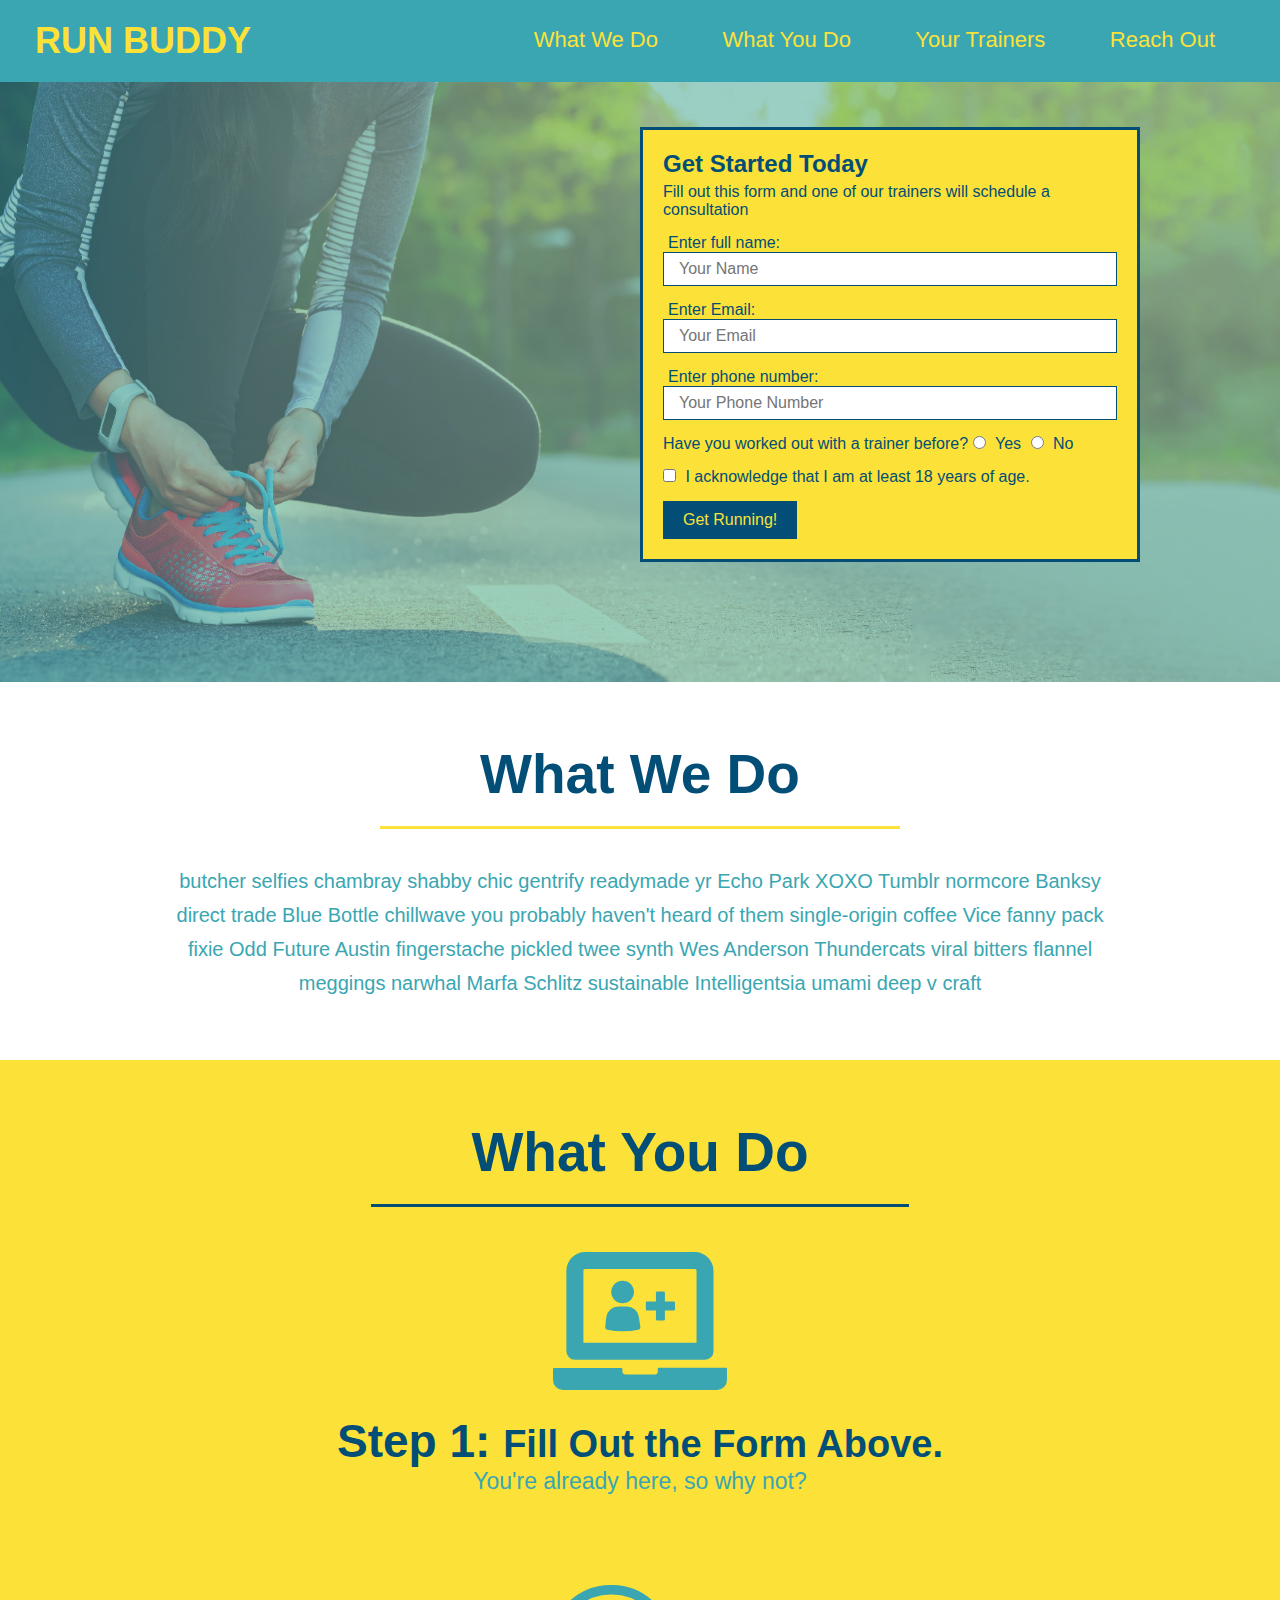
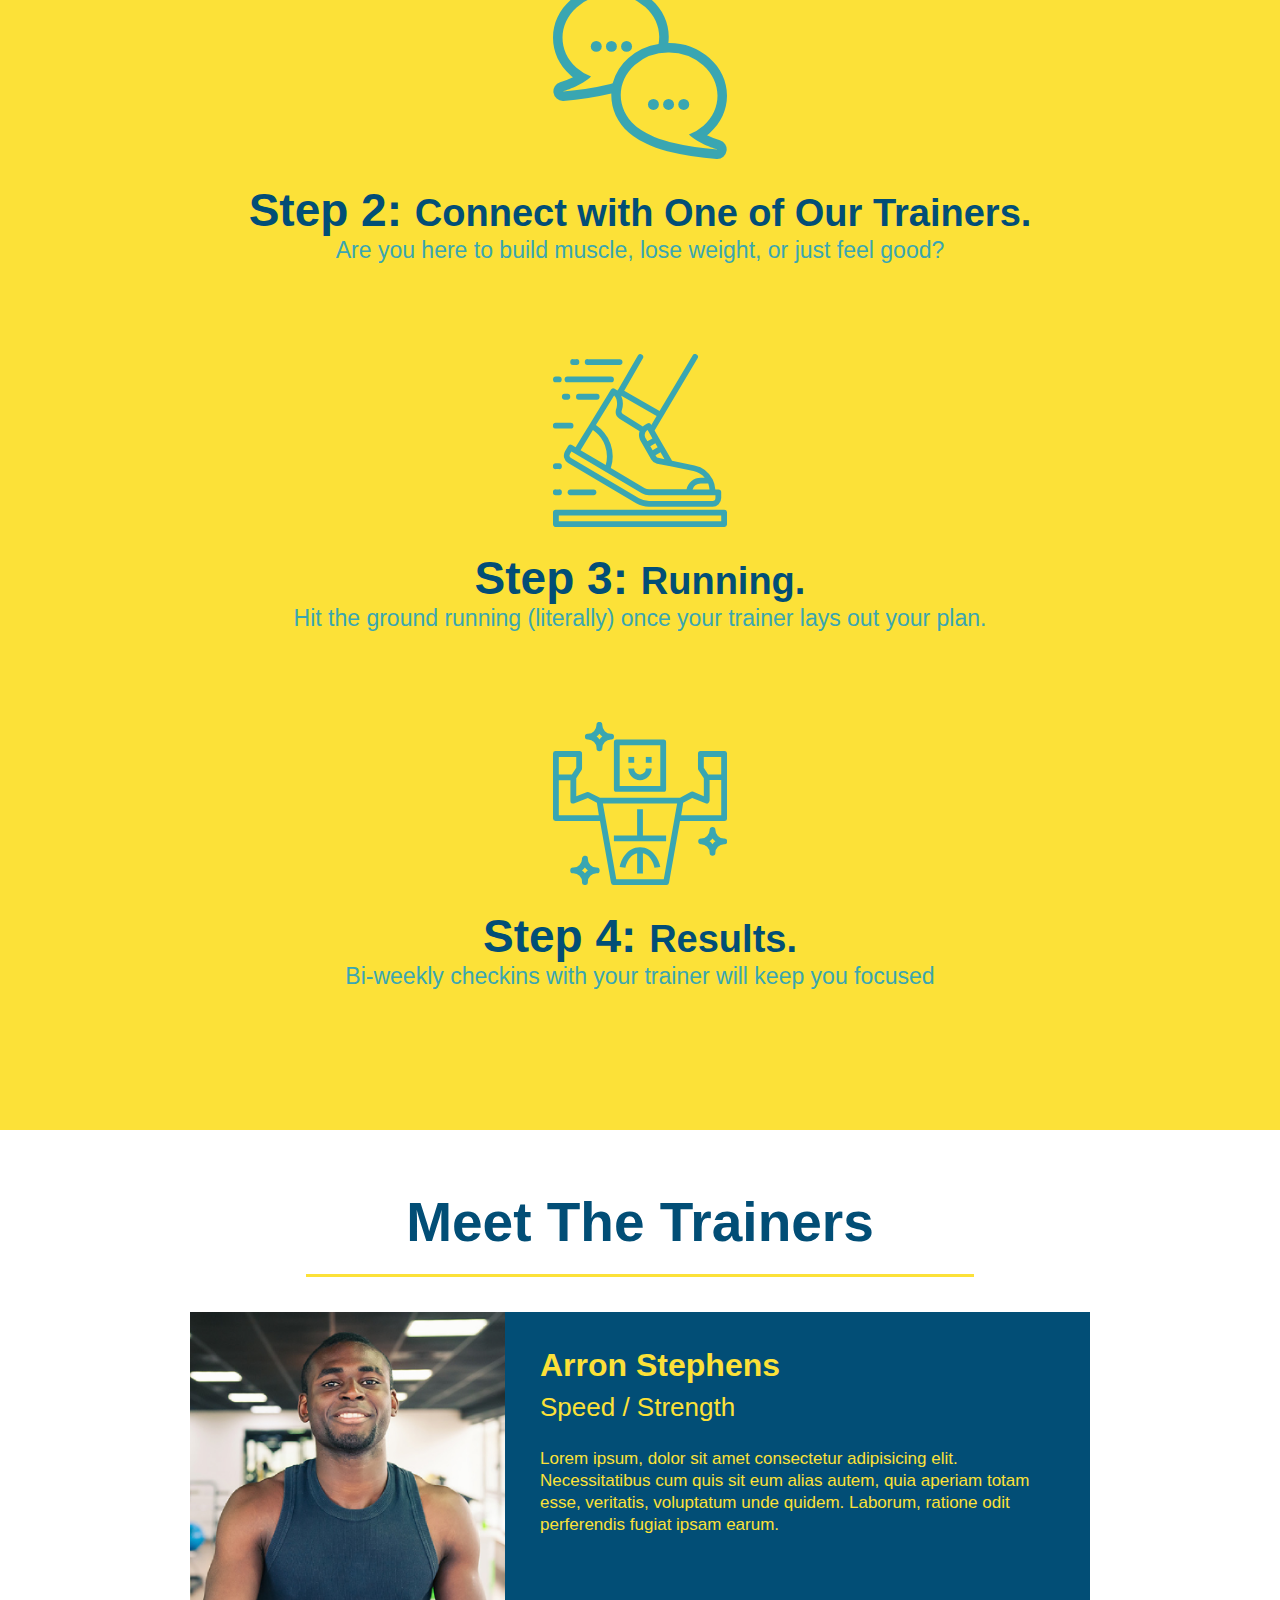
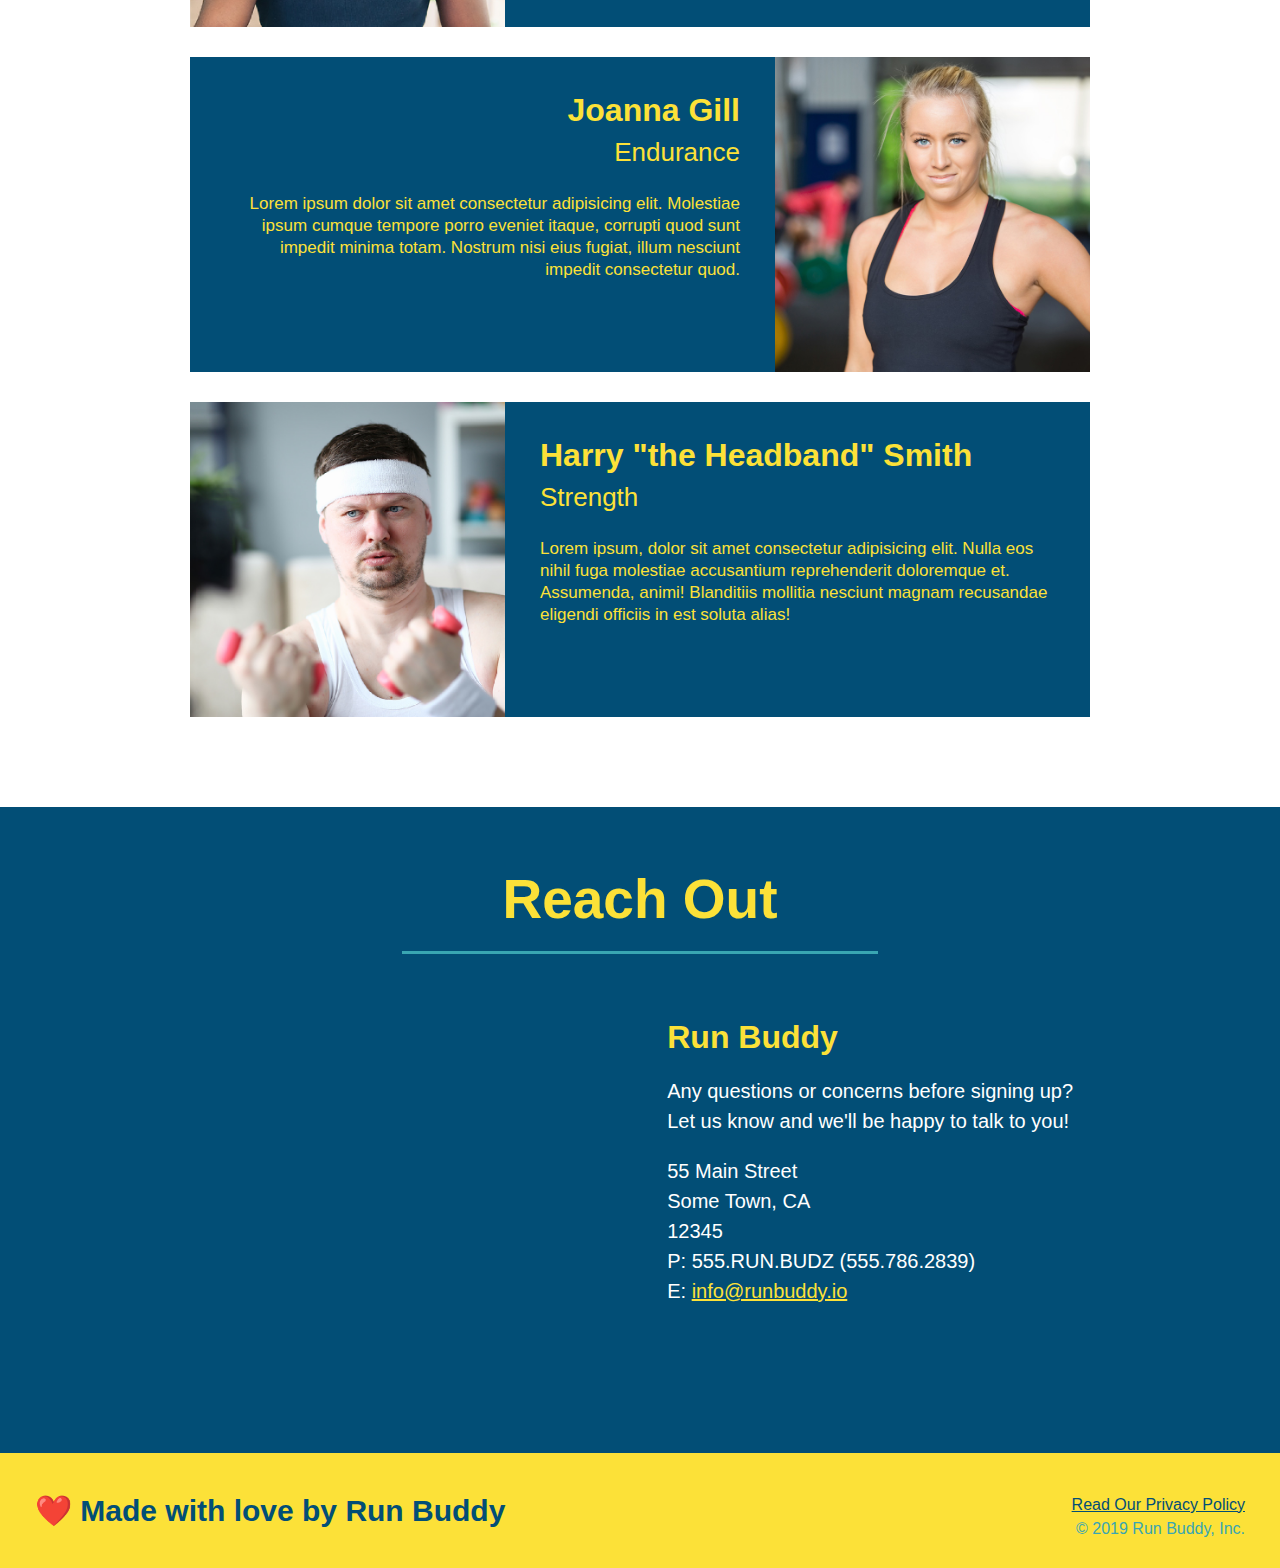
<file: index.html>
<!DOCTYPE html>
<html lang="en">
    <head>
        <meta charset="UTF-8" />
        <title>Run Buddy</title>
        <link rel="stylesheet" href="./assets/css/style.css" />
    </head>

       <!-- navigation menu-->
    <body>
       <header>
           <h1>
             <a href="/"> RUN BUDDY</a>
           </h1>
           <nav>
               <ul>
                   <li>
                       <a href="#what-we-do">What We Do</a>
                   </li>
                   <li>
                       <a href="#what-you-do">What You Do</a>
                   </li>
                   <li>
                       <a href="#your-trainers">Your Trainers</a>
                   </li>
                   <li>
                       <a href="#reach-out">Reach Out</a>
                   </li>
                </ul>
            </nav>
       </header>

       <!--Hero Section-->

       <section class="hero">
           <div class="hero-form">
               <h3>Get Started Today</h3>
               <p>Fill out this form and one of our trainers will schedule a consultation</p>
           <!-- Add form element-->
           <form>
               <label for="name">Enter full name:</label>
               <input class="form-input" type="text" placeholder="Your Name" name="name" id="name" />
               <label for="email">Enter Email:</label>
               <input class="form-input" type="email" placeholder="Your Email" name="email" id="email" />
               <label for="phone">Enter phone number:</label>
               <input class="form-input" type="tel" placeholder="Your Phone Number" name="phone" id="phone" />
               <p>
                   Have you worked out with a trainer before?
                   <input type="radio" name="trainer-confirm" id="trainer-yes" />
                   <label for="trainer-yes">Yes</label>
                   <input type="radio" name="trainer-confirm" id="trainer-no" />
                   <label for="trainer-no">No</label>
               </p>
               <p>
                   <input type="checkbox" name="age-confirm" id="checkbox" />
                   <label for="age-yes">I acknowledge that I am at least 18 years of age.
                   </label>
               </p>
               <button type="submit">
                   Get Running!
               </button>
           </form> 
           </div>
       </section>
       <!--End Hero-->

      
       <section id="what-we-do" class="intro">
           <h2 class="section-title primary-border">What We Do</h2>
           <p>
            butcher selfies chambray shabby chic gentrify readymade yr Echo Park XOXO Tumblr normcore Banksy direct trade Blue Bottle chillwave you probably haven't heard of them single-origin coffee Vice fanny pack fixie Odd Future Austin fingerstache pickled twee synth Wes Anderson Thundercats viral bitters flannel meggings narwhal Marfa Schlitz sustainable Intelligentsia umami deep v craft
          </p>
       </section>

       <section id="what-you-do" class="steps">
           <h2 class="section-title secondary-border">What You Do</h2>

          <div>
            <img src="./assets/images/svg images/step-1.svg" alt="" />
            <h3>Step 1: <span> Fill Out the Form Above.</span></h3>
            <p>You're already here, so why not?</p>
          </div>

          <div>
            <img src="./assets/images/svg images/step-2.svg" alt="" />
            <h3>Step 2: <span> Connect with One of Our Trainers.</span></h3>
            <p>Are you here to build muscle, lose weight, or just feel good?</p>
          </div>

          <div>
            <img src="./assets/images/svg images/step-3.svg" alt="" />
            <h3>Step 3: <span> Running.</span></h3>
            <p>Hit the ground running (literally) once your trainer lays out your plan.</p>
          </div>

          <div>
            <img src="./assets/images/svg images/step-4.svg" alt="" />
            <h3>Step 4: <span> Results.</span></h3>
            <p>Bi-weekly checkins with your trainer will keep you focused</p>
          </div>
       </section>

       <section id="your-trainers" class="trainers">
           <h2 class="section-title primary-border">
               Meet The Trainers
           </h2>
           <!-- first trainer bio-->
           <article class="trainer">
               <img src="./assets/images/01-05-trainers/trainer-1.jpg" alt="Arron Stephens in his workout clothes, ready to pump iron" />
               <div class="trainer-bio text-left">
                   <h3>Arron Stephens</h3>
                   <h4> Speed / Strength</h4>
                   <p>
                       Lorem ipsum, dolor sit amet consectetur adipisicing elit. Necessitatibus cum quis sit eum alias autem, quia aperiam totam esse, veritatis, voluptatum unde quidem. Laborum, ratione odit perferendis fugiat ipsam earum.
                   </p>
               </div>
           </article>
        
           <!-- second trainer bio-->
           <article class="trainer">
               <div class="trainer-bio text-right">
                   <h3>Joanna Gill</h3>
                   <h4>Endurance</h4>
                   <p>
                       Lorem ipsum dolor sit amet consectetur adipisicing elit. Molestiae ipsum cumque tempore porro eveniet itaque, corrupti quod sunt impedit minima totam. Nostrum nisi eius fugiat, illum nesciunt impedit consectetur quod.
                   </p>
               </div>
               <img src="./assets/images/01-05-trainers/trainer-2.jpg" alt="Joanna Gill cooling off after a workout" />
           </article>

           <!-- third trainer bio-->
           <article class="trainer">
               <img src="./assets/images/01-05-trainers/trainer-3.jpg" alt="Harry Smith wearing a headband and lifting comically small pink weights" />
               <div class="trainer-bio text-left">
                   <h3>Harry "the Headband" Smith</h3>
                   <h4>Strength</h4>
                   <p>
                       Lorem ipsum, dolor sit amet consectetur adipisicing elit. Nulla eos nihil fuga molestiae accusantium reprehenderit doloremque et. Assumenda, animi! Blanditiis mollitia nesciunt magnam recusandae eligendi officiis in est soluta alias!
                   </p>
               </div>
           </article>
       </section>

       <section ID="reach-out" class="contact">
           <h2 class="section-title secondary-border">Reach Out </h2>
           <div class="contact-info">
            <iframe src="https://www.google.com/maps/embed?pb=!1m18!1m12!1m3!1d52963.77668270496!2d-118.26642347360912!3d33.93505662634436!2m3!1f0!2f0!3f0!3m2!1i1024!2i768!4f13.1!3m3!1m2!1s0x80c2cbc78ed8f565%3A0x542e3e31df9bad1a!2sMcDonald&#39;s!5e0!3m2!1sen!2sus!4v1648862528024!5m2!1sen!2sus"
             width="400"
             height="400"
             style="border:0;"
             allowfullscreen="" 
             loading="lazy">
            </iframe>
            <div>
                <h3>Run Buddy</h3>
                <p>
                  Any questions or concerns before signing up?
                  <br />
                  Let us know and we'll be happy to talk to you!
                </p>
                  <address>
                  55 Main Street <br/>
                  Some Town, CA <br/>
                  12345<br/>
                  P:  555.RUN.BUDZ (555.786.2839)<br/>
                  E:  <a href="mailto:info@runbuddy.io">info@runbuddy.io</a>
                  </address>
              </div>
           </div>
          
          
       </section>

       <footer>
           <h2>❤️ Made with love by Run Buddy</h2>
           <div>
               <a href="./privacy-policy.html">Read Our Privacy Policy</a><br />
               &copy; 2019 Run Buddy, Inc.
           </div>
       </footer>
    </body>
</html>
</file>
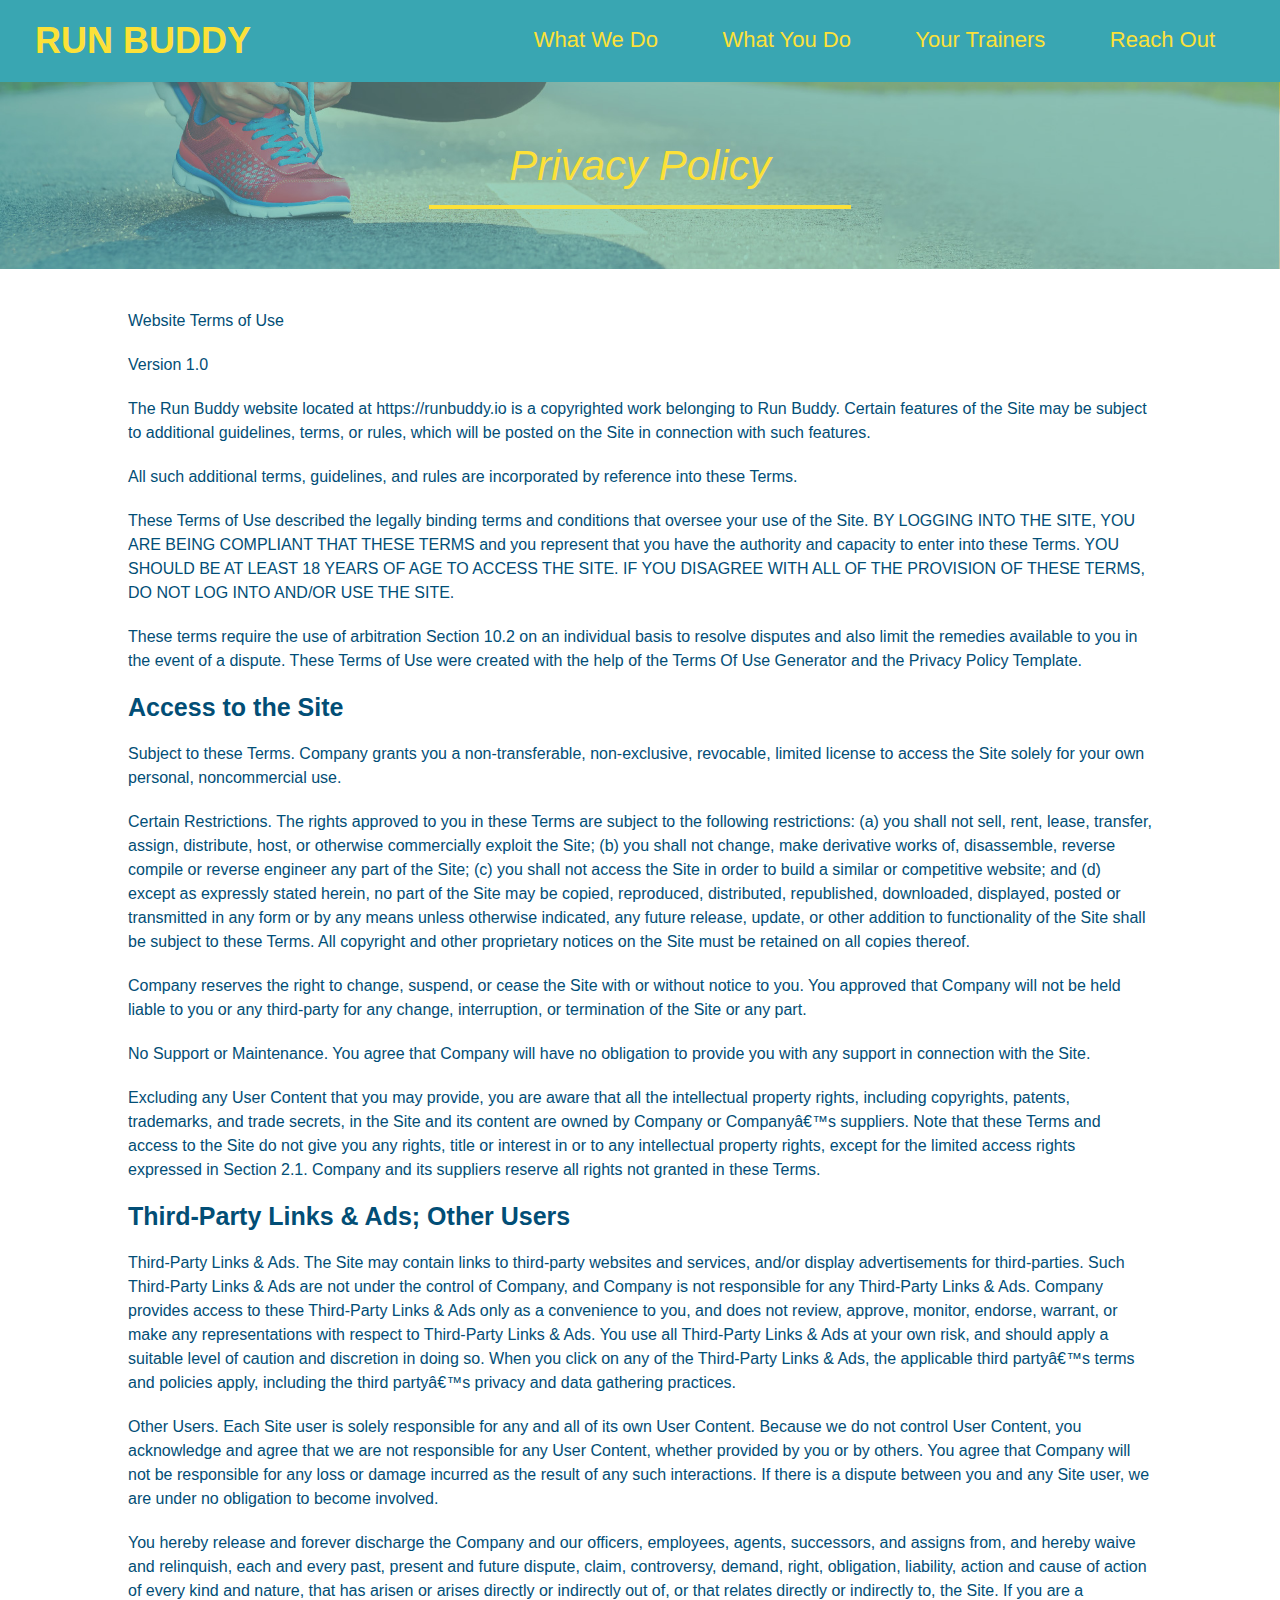
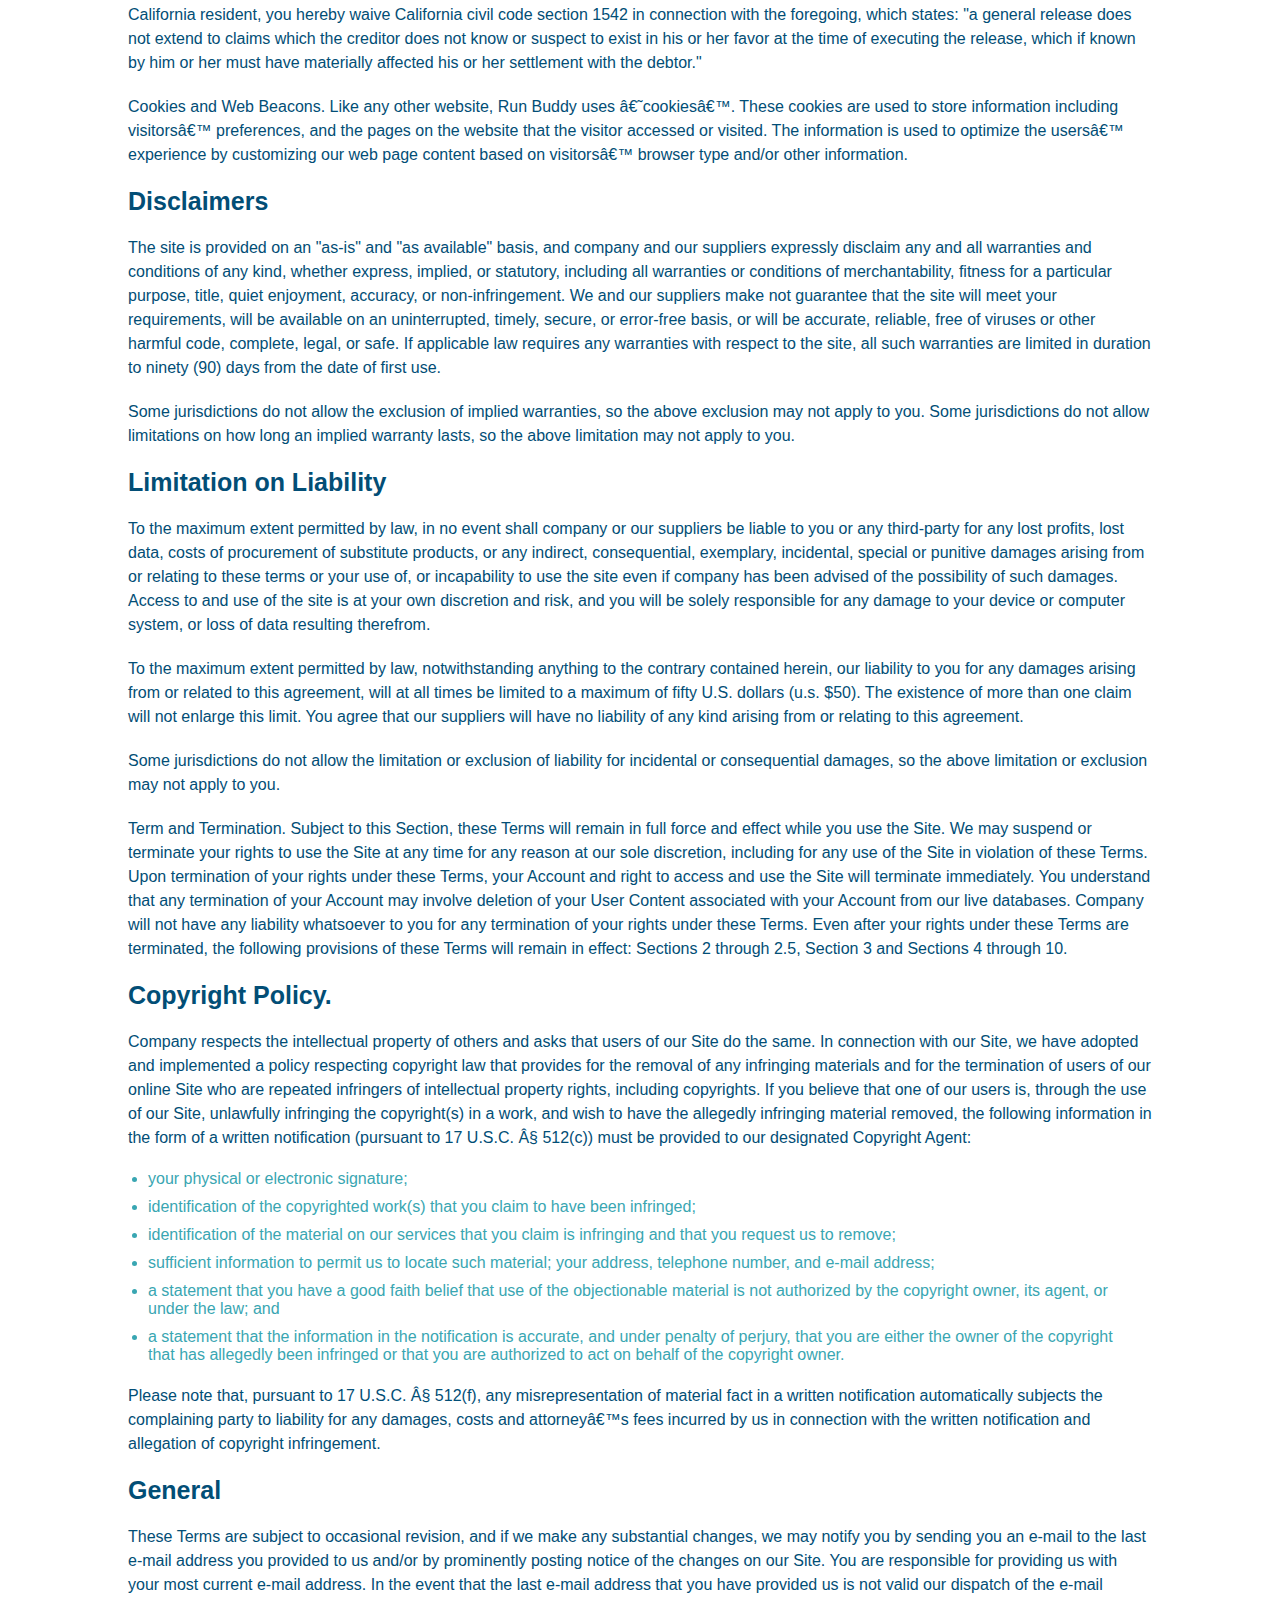
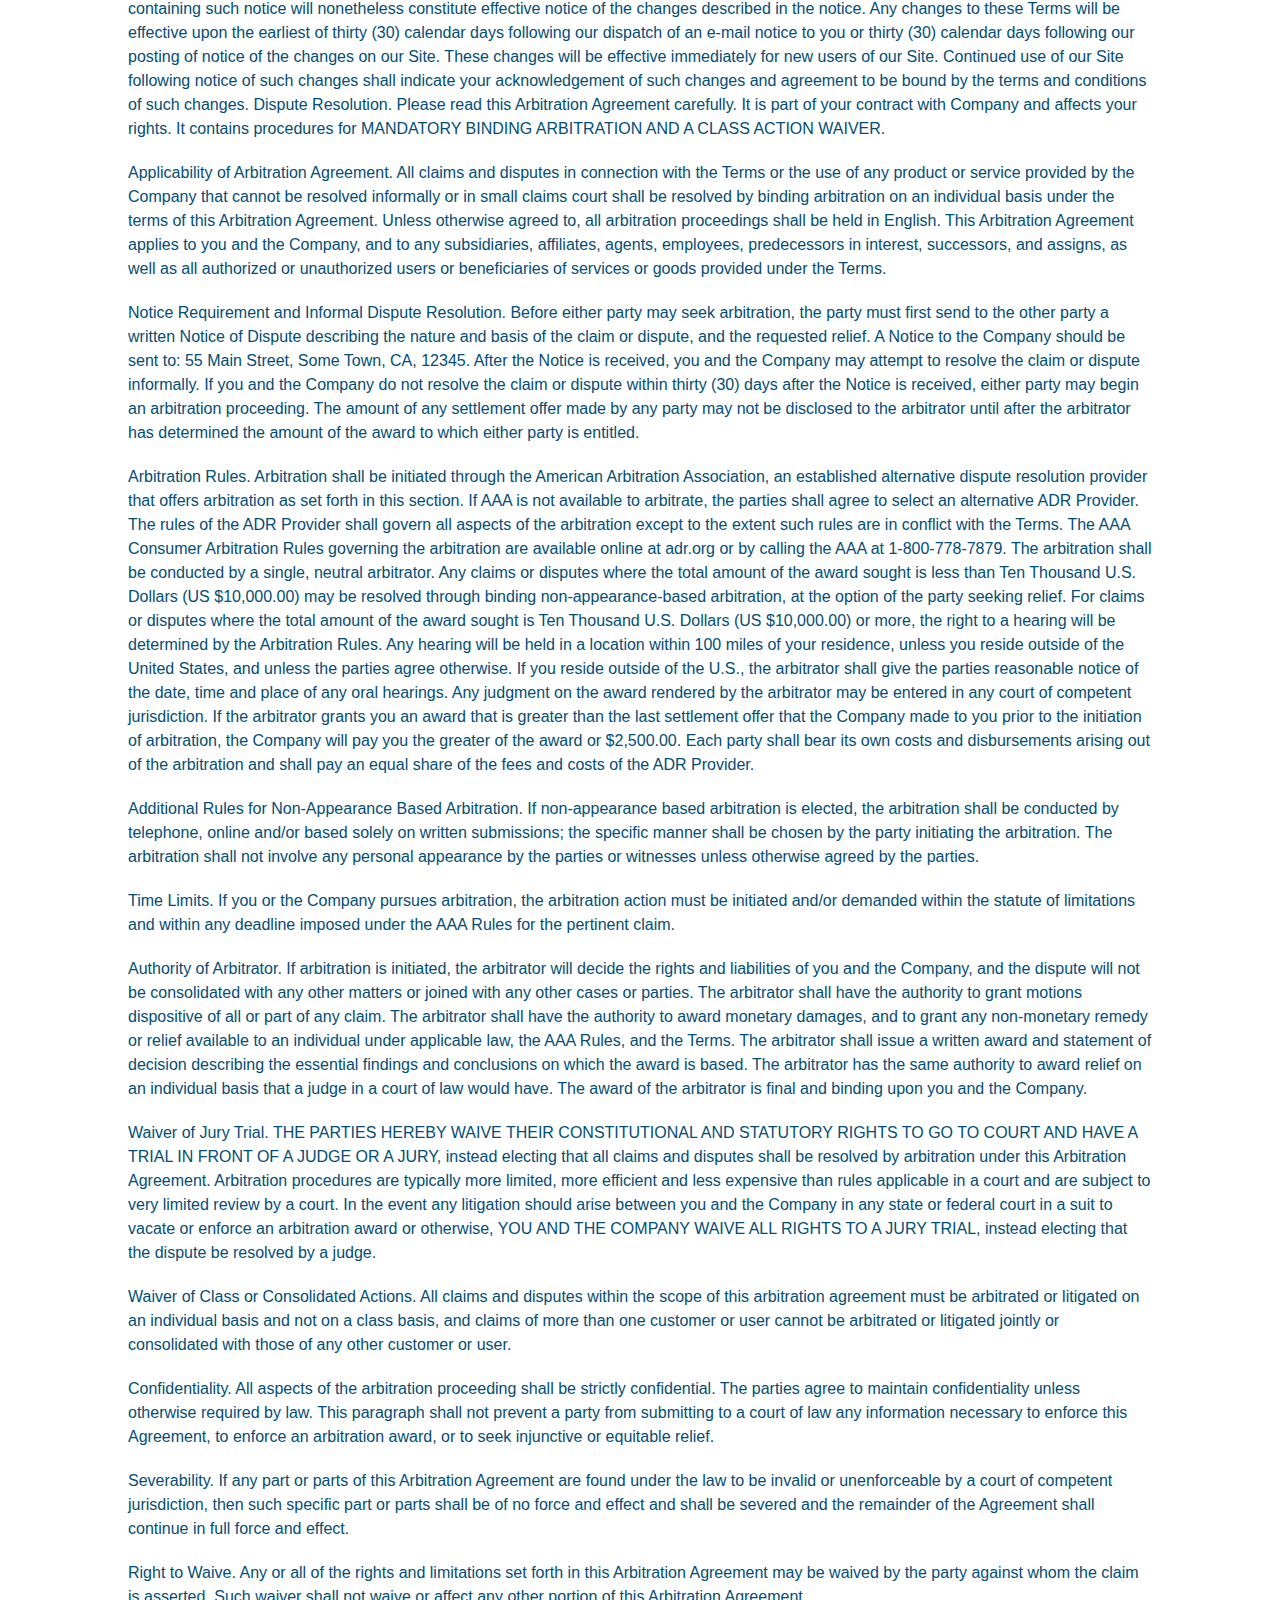
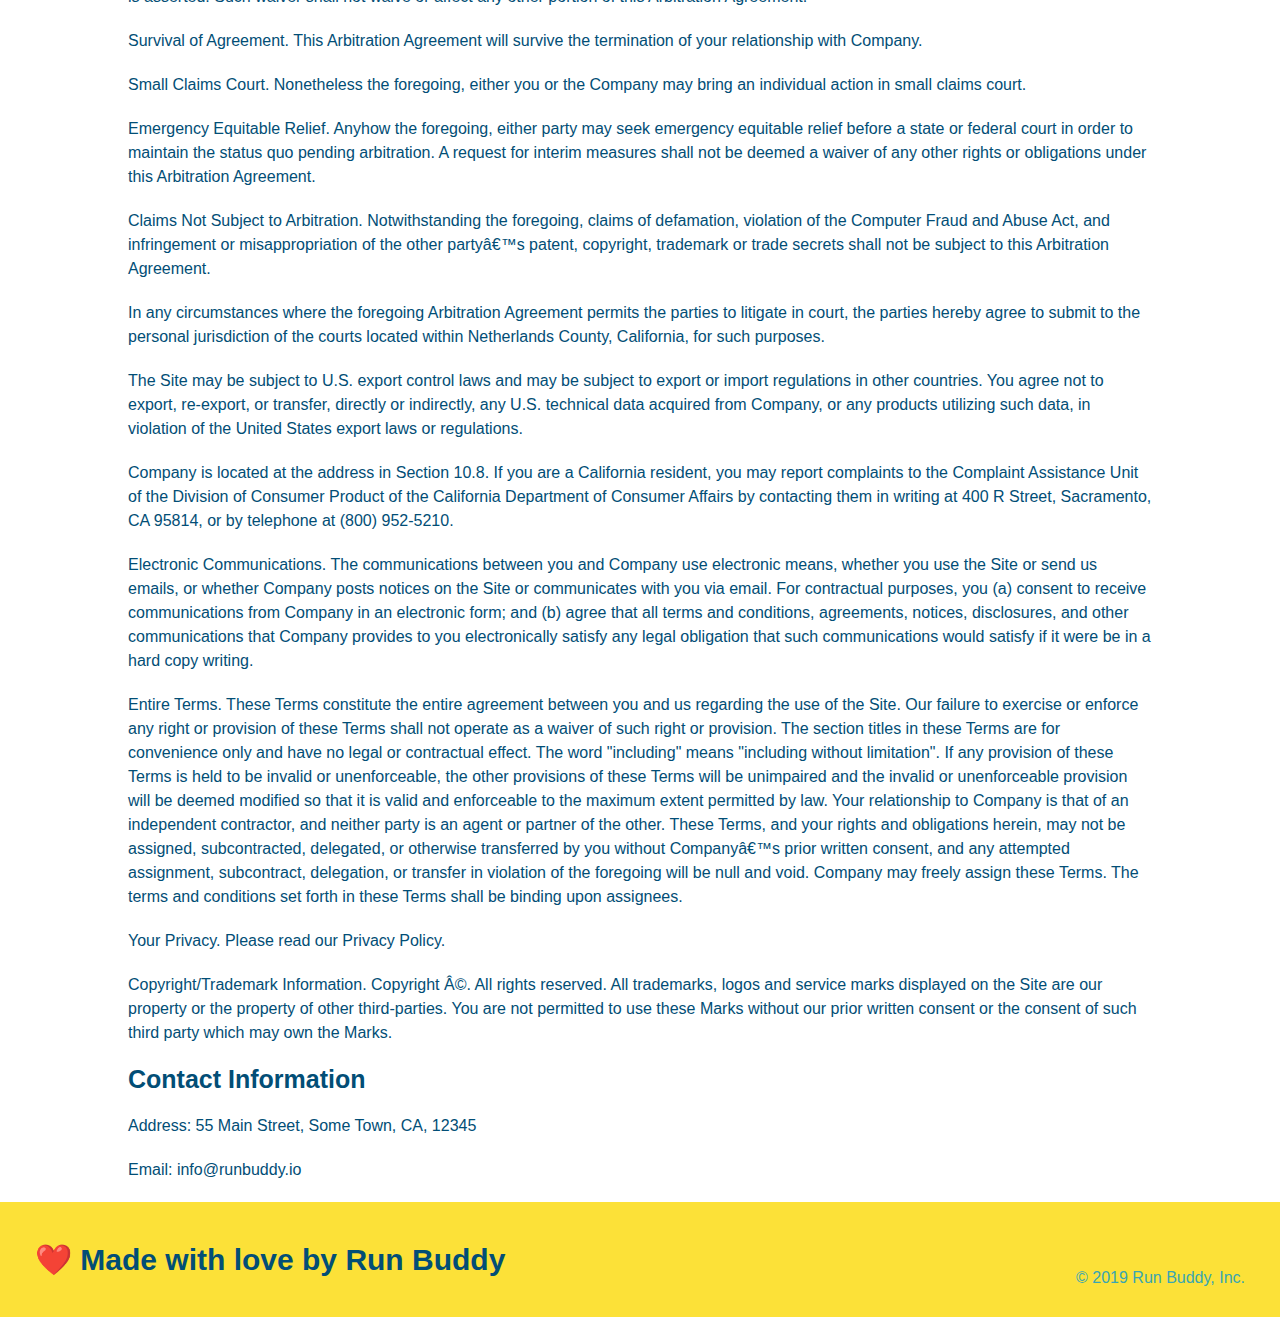
<file: privacy-policy.html>
<!DOCTYPE html>
<html lang="en">
  <head>
    <meta charset="UTF-8" />
    <title>Privacy Policy - Run Buddy</title>
    <link rel="stylesheet" href="./assets/css/style.css" />
    <link rel="stylesheet" href="./assets/css/secondary-stsyles.css" />
  </head>

  <body>
    <header>
        <h1>
          <a href="/"> RUN BUDDY</a>
        </h1>
        <nav>
            <ul>
                <li>
                    <a href="./index.html#what-we-do">What We Do</a>
                </li>
                <li>
                    <a href="./index.html#what-you-do">What You Do</a>
                </li>
                <li>
                    <a href="./index.html#your-trainers">Your Trainers</a>
                </li>
                <li>
                    <a href="./index.html#reach-out">Reach Out</a>
                </li>
             </ul>
         </nav>
    </header>

    <section class="hero">
        <h2 class="page-title">
            Privacy Policy
        </h2>
    </section>
<!-- Privacy Policy Content -->
    <article class="secondary-content">
        <p>
            Website Terms of Use
          </p>
    
          <p>
            Version 1.0
          </p>
    
          <p>
            The Run Buddy website located at https://runbuddy.io is a copyrighted work belonging to Run Buddy. Certain
            features of the Site may be subject to additional guidelines, terms, or rules, which will be posted on the Site
            in connection with such features.
          </p>
    
          <p>
            All such additional terms, guidelines, and rules are incorporated by reference into these Terms.
          </p>
    
          <p>
            These Terms of Use described the legally binding terms and conditions that oversee your use of the Site. BY
            LOGGING INTO THE SITE, YOU ARE BEING COMPLIANT THAT THESE TERMS and you represent that you have the authority
            and capacity to enter into these Terms. YOU SHOULD BE AT LEAST 18 YEARS OF AGE TO ACCESS THE SITE. IF YOU
            DISAGREE WITH ALL OF THE PROVISION OF THESE TERMS, DO NOT LOG INTO AND/OR USE THE SITE.
          </p>
    
          <p>
            These terms require the use of arbitration Section 10.2 on an individual basis to resolve disputes and also
            limit the remedies available to you in the event of a dispute. These Terms of Use were created with the help of
            the Terms Of Use Generator and the Privacy Policy Template.
          </p>
    
          <h3>
            Access to the Site
          </h3>
    
          <p>
            Subject to these Terms. Company grants you a non-transferable, non-exclusive, revocable, limited license to
            access the Site solely for your own personal, noncommercial use.
          </p>
    
          <p>
            Certain Restrictions. The rights approved to you in these Terms are subject to the following restrictions: (a)
            you shall not sell, rent, lease, transfer, assign, distribute, host, or otherwise commercially exploit the Site;
            (b) you shall not change, make derivative works of, disassemble, reverse compile or reverse engineer any part of
            the Site; (c) you shall not access the Site in order to build a similar or competitive website; and (d) except
            as expressly stated herein, no part of the Site may be copied, reproduced, distributed, republished, downloaded,
            displayed, posted or transmitted in any form or by any means unless otherwise indicated, any future release,
            update, or other addition to functionality of the Site shall be subject to these Terms. All copyright and other
            proprietary notices on the Site must be retained on all copies thereof.
          </p>
    
          <p>
            Company reserves the right to change, suspend, or cease the Site with or without notice to you. You approved
            that Company will not be held liable to you or any third-party for any change, interruption, or termination of
            the Site or any part.
          </p>
    
          <p>
            No Support or Maintenance. You agree that Company will have no obligation to provide you with any support in
            connection with the Site.
          </p>
    
          <p>
            Excluding any User Content that you may provide, you are aware that all the intellectual property rights,
            including copyrights, patents, trademarks, and trade secrets, in the Site and its content are owned by Company
            or Companyâ€™s suppliers. Note that these Terms and access to the Site do not give you any rights, title or
            interest in or to any intellectual property rights, except for the limited access rights expressed in Section
            2.1. Company and its suppliers reserve all rights not granted in these Terms.
          </p>
    
          <h3>
            Third-Party Links & Ads; Other Users
          </h3>
    
          <p>
            Third-Party Links & Ads. The Site may contain links to third-party websites and services, and/or display
            advertisements for third-parties. Such Third-Party Links & Ads are not under the control of Company, and Company
            is not responsible for any Third-Party Links & Ads. Company provides access to these Third-Party Links & Ads
            only as a convenience to you, and does not review, approve, monitor, endorse, warrant, or make any
            representations with respect to Third-Party Links & Ads. You use all Third-Party Links & Ads at your own risk,
            and should apply a suitable level of caution and discretion in doing so. When you click on any of the
            Third-Party Links & Ads, the applicable third partyâ€™s terms and policies apply, including the third partyâ€™s
            privacy and data gathering practices.
          </p>
    
          <p>
            Other Users. Each Site user is solely responsible for any and all of its own User Content. Because we do not
            control User Content, you acknowledge and agree that we are not responsible for any User Content, whether
            provided by you or by others. You agree that Company will not be responsible for any loss or damage incurred as
            the result of any such interactions. If there is a dispute between you and any Site user, we are under no
            obligation to become involved.
          </p>
    
          <p>
            You hereby release and forever discharge the Company and our officers, employees, agents, successors, and
            assigns from, and hereby waive and relinquish, each and every past, present and future dispute, claim,
            controversy, demand, right, obligation, liability, action and cause of action of every kind and nature, that has
            arisen or arises directly or indirectly out of, or that relates directly or indirectly to, the Site. If you are
            a California resident, you hereby waive California civil code section 1542 in connection with the foregoing,
            which states: "a general release does not extend to claims which the creditor does not know or suspect to exist
            in his or her favor at the time of executing the release, which if known by him or her must have materially
            affected his or her settlement with the debtor."
          </p>
    
          <p>
            Cookies and Web Beacons. Like any other website, Run Buddy uses â€˜cookiesâ€™. These cookies are used to store
            information including visitorsâ€™ preferences, and the pages on the website that the visitor accessed or visited.
            The information is used to optimize the usersâ€™ experience by customizing our web page content based on visitorsâ€™
            browser type and/or other information.
          </p>
    
          <h3>
            Disclaimers
          </h3>
    
          <p>
            The site is provided on an "as-is" and "as available" basis, and company and our suppliers expressly disclaim
            any and all warranties and conditions of any kind, whether express, implied, or statutory, including all
            warranties or conditions of merchantability, fitness for a particular purpose, title, quiet enjoyment, accuracy,
            or non-infringement. We and our suppliers make not guarantee that the site will meet your requirements, will be
            available on an uninterrupted, timely, secure, or error-free basis, or will be accurate, reliable, free of
            viruses or other harmful code, complete, legal, or safe. If applicable law requires any warranties with respect
            to the site, all such warranties are limited in duration to ninety (90) days from the date of first use.
          </p>
    
          <p>
            Some jurisdictions do not allow the exclusion of implied warranties, so the above exclusion may not apply to
            you. Some jurisdictions do not allow limitations on how long an implied warranty lasts, so the above limitation
            may not apply to you.
          </p>
    
          <h3>
            Limitation on Liability
          </h3>
    
          <p>
            To the maximum extent permitted by law, in no event shall company or our suppliers be liable to you or any
            third-party for any lost profits, lost data, costs of procurement of substitute products, or any indirect,
            consequential, exemplary, incidental, special or punitive damages arising from or relating to these terms or
            your use of, or incapability to use the site even if company has been advised of the possibility of such
            damages. Access to and use of the site is at your own discretion and risk, and you will be solely responsible
            for any damage to your device or computer system, or loss of data resulting therefrom.
          </p>
    
          <p>
            To the maximum extent permitted by law, notwithstanding anything to the contrary contained herein, our liability
            to you for any damages arising from or related to this agreement, will at all times be limited to a maximum of
            fifty U.S. dollars (u.s. $50). The existence of more than one claim will not enlarge this limit. You agree that
            our suppliers will have no liability of any kind arising from or relating to this agreement.
          </p>
    
          <p>
            Some jurisdictions do not allow the limitation or exclusion of liability for incidental or consequential
            damages, so the above limitation or exclusion may not apply to you.
          </p>
    
          <p>
            Term and Termination. Subject to this Section, these Terms will remain in full force and effect while you use
            the Site. We may suspend or terminate your rights to use the Site at any time for any reason at our sole
            discretion, including for any use of the Site in violation of these Terms. Upon termination of your rights under
            these Terms, your Account and right to access and use the Site will terminate immediately. You understand that
            any termination of your Account may involve deletion of your User Content associated with your Account from our
            live databases. Company will not have any liability whatsoever to you for any termination of your rights under
            these Terms. Even after your rights under these Terms are terminated, the following provisions of these Terms
            will remain in effect: Sections 2 through 2.5, Section 3 and Sections 4 through 10.
          </p>
    
          <h3>
            Copyright Policy.
          </h3>
    
          <p>
            Company respects the intellectual property of others and asks that users of our Site do the same. In connection
            with our Site, we have adopted and implemented a policy respecting copyright law that provides for the removal
            of any infringing materials and for the termination of users of our online Site who are repeated infringers of
            intellectual property rights, including copyrights. If you believe that one of our users is, through the use of
            our Site, unlawfully infringing the copyright(s) in a work, and wish to have the allegedly infringing material
            removed, the following information in the form of a written notification (pursuant to 17 U.S.C. Â§ 512(c)) must
            be provided to our designated Copyright Agent:
          </p>
    
          <ul>
            <li>
              your physical or electronic signature;
            </li>
            <li>
              identification of the copyrighted work(s) that you claim to have been infringed;
            </li>
            <li>
              identification of the material on our services that you claim is infringing and that you request us to remove;
            </li>
            <li>
              sufficient information to permit us to locate such material; your address, telephone number, and e-mail
              address;
            </li>
            <li>
              a statement that you have a good faith belief that use of the objectionable material is not authorized by the
              copyright owner, its agent, or under the law; and
            </li>
            <li>
              a statement that the information in the notification is accurate, and under penalty of perjury, that you are
              either the owner of the copyright that has allegedly been infringed or that you are authorized to act on
              behalf of the copyright owner.
            </li>
          </ul>
    
          <p>
            Please note that, pursuant to 17 U.S.C. Â§ 512(f), any misrepresentation of material fact in a written
            notification automatically subjects the complaining party to liability for any damages, costs and attorneyâ€™s
            fees incurred by us in connection with the written notification and allegation of copyright infringement.
          </p>
    
          <h3>
            General
          </h3>
    
          <p>
            These Terms are subject to occasional revision, and if we make any substantial changes, we may notify you by
            sending you an e-mail to the last e-mail address you provided to us and/or by prominently posting notice of the
            changes on our Site. You are responsible for providing us with your most current e-mail address. In the event
            that the last e-mail address that you have provided us is not valid our dispatch of the e-mail containing such
            notice will nonetheless constitute effective notice of the changes described in the notice. Any changes to these
            Terms will be effective upon the earliest of thirty (30) calendar days following our dispatch of an e-mail
            notice to you or thirty (30) calendar days following our posting of notice of the changes on our Site. These
            changes will be effective immediately for new users of our Site. Continued use of our Site following notice of
            such changes shall indicate your acknowledgement of such changes and agreement to be bound by the terms and
            conditions of such changes. Dispute Resolution. Please read this Arbitration Agreement carefully. It is part of
            your contract with Company and affects your rights. It contains procedures for MANDATORY BINDING ARBITRATION AND
            A CLASS ACTION WAIVER.
          </p>
    
          <p>
            Applicability of Arbitration Agreement. All claims and disputes in connection with the Terms or the use of any
            product or service provided by the Company that cannot be resolved informally or in small claims court shall be
            resolved by binding arbitration on an individual basis under the terms of this Arbitration Agreement. Unless
            otherwise agreed to, all arbitration proceedings shall be held in English. This Arbitration Agreement applies to
            you and the Company, and to any subsidiaries, affiliates, agents, employees, predecessors in interest,
            successors, and assigns, as well as all authorized or unauthorized users or beneficiaries of services or goods
            provided under the Terms.
          </p>
    
          <p>
            Notice Requirement and Informal Dispute Resolution. Before either party may seek arbitration, the party must
            first send to the other party a written Notice of Dispute describing the nature and basis of the claim or
            dispute, and the requested relief. A Notice to the Company should be sent to: 55 Main Street, Some Town, CA,
            12345. After the Notice is received, you and the Company may attempt to resolve the claim or dispute informally.
            If you and the Company do not resolve the claim or dispute within thirty (30) days after the Notice is received,
            either party may begin an arbitration proceeding. The amount of any settlement offer made by any party may not
            be disclosed to the arbitrator until after the arbitrator has determined the amount of the award to which either
            party is entitled.
          </p>
    
          <p>
            Arbitration Rules. Arbitration shall be initiated through the American Arbitration Association, an established
            alternative dispute resolution provider that offers arbitration as set forth in this section. If AAA is not
            available to arbitrate, the parties shall agree to select an alternative ADR Provider. The rules of the ADR
            Provider shall govern all aspects of the arbitration except to the extent such rules are in conflict with the
            Terms. The AAA Consumer Arbitration Rules governing the arbitration are available online at adr.org or by
            calling the AAA at 1-800-778-7879. The arbitration shall be conducted by a single, neutral arbitrator. Any
            claims or disputes where the total amount of the award sought is less than Ten Thousand U.S. Dollars (US
            $10,000.00) may be resolved through binding non-appearance-based arbitration, at the option of the party seeking
            relief. For claims or disputes where the total amount of the award sought is Ten Thousand U.S. Dollars (US
            $10,000.00) or more, the right to a hearing will be determined by the Arbitration Rules. Any hearing will be
            held in a location within 100 miles of your residence, unless you reside outside of the United States, and
            unless the parties agree otherwise. If you reside outside of the U.S., the arbitrator shall give the parties
            reasonable notice of the date, time and place of any oral hearings. Any judgment on the award rendered by the
            arbitrator may be entered in any court of competent jurisdiction. If the arbitrator grants you an award that is
            greater than the last settlement offer that the Company made to you prior to the initiation of arbitration, the
            Company will pay you the greater of the award or $2,500.00. Each party shall bear its own costs and
            disbursements arising out of the arbitration and shall pay an equal share of the fees and costs of the ADR
            Provider.
          </p>
    
          <p>
            Additional Rules for Non-Appearance Based Arbitration. If non-appearance based arbitration is elected, the
            arbitration shall be conducted by telephone, online and/or based solely on written submissions; the specific
            manner shall be chosen by the party initiating the arbitration. The arbitration shall not involve any personal
            appearance by the parties or witnesses unless otherwise agreed by the parties.
          </p>
    
          <p>
            Time Limits. If you or the Company pursues arbitration, the arbitration action must be initiated and/or demanded
            within the statute of limitations and within any deadline imposed under the AAA Rules for the pertinent claim.
          </p>
    
          <p>
            Authority of Arbitrator. If arbitration is initiated, the arbitrator will decide the rights and liabilities of
            you and the Company, and the dispute will not be consolidated with any other matters or joined with any other
            cases or parties. The arbitrator shall have the authority to grant motions dispositive of all or part of any
            claim. The arbitrator shall have the authority to award monetary damages, and to grant any non-monetary remedy
            or relief available to an individual under applicable law, the AAA Rules, and the Terms. The arbitrator shall
            issue a written award and statement of decision describing the essential findings and conclusions on which the
            award is based. The arbitrator has the same authority to award relief on an individual basis that a judge in a
            court of law would have. The award of the arbitrator is final and binding upon you and the Company.
          </p>
    
          <p>
            Waiver of Jury Trial. THE PARTIES HEREBY WAIVE THEIR CONSTITUTIONAL AND STATUTORY RIGHTS TO GO TO COURT AND HAVE
            A TRIAL IN FRONT OF A JUDGE OR A JURY, instead electing that all claims and disputes shall be resolved by
            arbitration under this Arbitration Agreement. Arbitration procedures are typically more limited, more efficient
            and less expensive than rules applicable in a court and are subject to very limited review by a court. In the
            event any litigation should arise between you and the Company in any state or federal court in a suit to vacate
            or enforce an arbitration award or otherwise, YOU AND THE COMPANY WAIVE ALL RIGHTS TO A JURY TRIAL, instead
            electing that the dispute be resolved by a judge.
          </p>
    
          <p>
            Waiver of Class or Consolidated Actions. All claims and disputes within the scope of this arbitration agreement
            must be arbitrated or litigated on an individual basis and not on a class basis, and claims of more than one
            customer or user cannot be arbitrated or litigated jointly or consolidated with those of any other customer or
            user.
          </p>
    
          <p>
            Confidentiality. All aspects of the arbitration proceeding shall be strictly confidential. The parties agree to
            maintain confidentiality unless otherwise required by law. This paragraph shall not prevent a party from
            submitting to a court of law any information necessary to enforce this Agreement, to enforce an arbitration
            award, or to seek injunctive or equitable relief.
          </p>
    
          <p>
            Severability. If any part or parts of this Arbitration Agreement are found under the law to be invalid or
            unenforceable by a court of competent jurisdiction, then such specific part or parts shall be of no force and
            effect and shall be severed and the remainder of the Agreement shall continue in full force and effect.
          </p>
    
          <p>
            Right to Waive. Any or all of the rights and limitations set forth in this Arbitration Agreement may be waived
            by the party against whom the claim is asserted. Such waiver shall not waive or affect any other portion of this
            Arbitration Agreement.
          </p>
    
          <p>
            Survival of Agreement. This Arbitration Agreement will survive the termination of your relationship with
            Company.
          </p>
    
          <p>
            Small Claims Court. Nonetheless the foregoing, either you or the Company may bring an individual action in small
            claims court.
          </p>
    
          <p>
            Emergency Equitable Relief. Anyhow the foregoing, either party may seek emergency equitable relief before a
            state or federal court in order to maintain the status quo pending arbitration. A request for interim measures
            shall not be deemed a waiver of any other rights or obligations under this Arbitration Agreement.
          </p>
    
          <p>
            Claims Not Subject to Arbitration. Notwithstanding the foregoing, claims of defamation, violation of the
            Computer Fraud and Abuse Act, and infringement or misappropriation of the other partyâ€™s patent, copyright,
            trademark or trade secrets shall not be subject to this Arbitration Agreement.
          </p>
    
          <p>
            In any circumstances where the foregoing Arbitration Agreement permits the parties to litigate in court, the
            parties hereby agree to submit to the personal jurisdiction of the courts located within Netherlands County,
            California, for such purposes.
          </p>
    
          <p>
            The Site may be subject to U.S. export control laws and may be subject to export or import regulations in other
            countries. You agree not to export, re-export, or transfer, directly or indirectly, any U.S. technical data
            acquired from Company, or any products utilizing such data, in violation of the United States export laws or
            regulations.
          </p>
    
          <p>
            Company is located at the address in Section 10.8. If you are a California resident, you may report complaints
            to the Complaint Assistance Unit of the Division of Consumer Product of the California Department of Consumer
            Affairs by contacting them in writing at 400 R Street, Sacramento, CA 95814, or by telephone at (800) 952-5210.
          </p>
    
          <p>
            Electronic Communications. The communications between you and Company use electronic means, whether you use the
            Site or send us emails, or whether Company posts notices on the Site or communicates with you via email. For
            contractual purposes, you (a) consent to receive communications from Company in an electronic form; and (b)
            agree that all terms and conditions, agreements, notices, disclosures, and other communications that Company
            provides to you electronically satisfy any legal obligation that such communications would satisfy if it were be
            in a hard copy writing.
          </p>
    
          <p>
            Entire Terms. These Terms constitute the entire agreement between you and us regarding the use of the Site. Our
            failure to exercise or enforce any right or provision of these Terms shall not operate as a waiver of such right
            or provision. The section titles in these Terms are for convenience only and have no legal or contractual
            effect. The word "including" means "including without limitation". If any provision of these Terms is held to be
            invalid or unenforceable, the other provisions of these Terms will be unimpaired and the invalid or
            unenforceable provision will be deemed modified so that it is valid and enforceable to the maximum extent
            permitted by law. Your relationship to Company is that of an independent contractor, and neither party is an
            agent or partner of the other. These Terms, and your rights and obligations herein, may not be assigned,
            subcontracted, delegated, or otherwise transferred by you without Companyâ€™s prior written consent, and any
            attempted assignment, subcontract, delegation, or transfer in violation of the foregoing will be null and void.
            Company may freely assign these Terms. The terms and conditions set forth in these Terms shall be binding upon
            assignees.
          </p>
    
          <p>
            Your Privacy. Please read our Privacy Policy.
          </p>
    
          <p>
            Copyright/Trademark Information. Copyright Â©. All rights reserved. All trademarks, logos and service marks
            displayed on the Site are our property or the property of other third-parties. You are not permitted to use
            these Marks without our prior written consent or the consent of such third party which may own the Marks.
          </p>
    
          <h3>
            Contact Information
          </h3>
    
          <p>
            Address: 55 Main Street, Some Town, CA, 12345
          </p>
    
          <p>
            Email: info@runbuddy.io
          </p>
    
    </article>

    <footer>
        <h2>❤️ Made with love by Run Buddy</h2>
        <div>
            <br />
            &copy; 2019 Run Buddy, Inc.
        </div>
    </footer>
  </body>
</html>
</file>
<file: assets/css/style.css>
* {
    margin: 0;
    padding: 0;
    box-sizing: border-box;
}

body {
    font-family: Helvetica, Arial, sans-serif;
    color: #39a6b2;
}

header {
    padding: 20px 35px;
    background-color: #39a6b2;
}

h1 {
    font-size: 100px;
}

header h1 {
    font-weight: bold;
    font-size: 36px;
    color: #fce138;
    margin: 0;
    display: inline;
}

header a {
    text-decoration: none;
    color: #fce138;
}

header nav {
    float: right;
    margin: 7px 0;
}

header nav ul li {
    display: inline;
}

header nav ul li a {
    margin: 0 30px;
    font-weight: lighter;
    font-size: 22px;
}

footer {
    background: #fce138;
    width: 100%;
    padding: 40px 35px;
}

footer h2 {
    display: inline;
    color: #024e76;
    font-size: 30px;
    margin: 0;
}

footer div {
    float: right;
    line-height: 1.5;
    text-align: right;
}

footer a {
    color: #024e76;
}

section {
    padding: 60px;
}

/* Hero Style Start */
.hero {
    background-image: url("../images/hero-bg.jpeg");
    height: 600px;
    background-size: cover;
    background-position: center;
    position: relative;
}
.hero-form {
    background-color: #fce138;
    padding: 20px;
    width: 500px;
    color: #024e76;
    border: solid 3px #024e76;
    position: absolute;
    bottom: 120px;
    right: 140px;
}

.hero-form h3 {
    font-size: 24px;
    margin: 0;
}

.hero-form p {
    margin: 5px 0 15px 0;
}

.hero-form label {
    margin: 0 5px;
}

.form-input {
    border: 1px solid #024e76;
    display: block;
    padding: 7px 15px;
    font-size: 16px;
    color: #024e76;
    width: 100%;
    margin-bottom: 15px;
}

.hero-form button {
    color: #fce138;
    background-color: #024e76;
    border: none;
    padding: 10px 20px;
    font-size: 16px;
}
/* Hero Style End*/

/* class-intro styling start */
.intro {
    text-align: center;
}

.intro h2 {
    font-size: 55px;
    color: #024e76;
    margin-bottom: 35px;
    padding: 0 100px 20px 100px;
    border-bottom: 3px solid #fce138;
    display: inline-block;
}

.intro p {
    margin: 0 auto;
    line-height: 1.7;
    color: #39a6b2;
    width: 80%;
    font-size: 20px;
}
/* class-intro styling ends */

.section-title {
    font-size: 55px;
    color: #024e76;
    margin-bottom: 35px;
    padding: 0 100px 20px 100px;
    display: inline-block;
    border-bottom: 3px solid;
}

.primary-border {
    border-color: #fce138;
}

.secondary-border {
    border-color: #39a6b2;
}

/* class-steps starts */

.steps {
    text-align: center;
    background: #fce138;
}

.steps h2 {
    font-size: 55px;
    color: #024e76;
    margin-bottom: 35px;
    padding: 0 100px 20px 100px;
    display: inline-block;
    border-bottom: 3px solid;
}

.steps div {
    margin-bottom: 80px;
}

.steps img {
    width: 15%;
    margin: 10px 0;
}

.steps h3 {
    color: #024e76;
    font-size: 46px;
    margin-top: 10px;
}

.steps p {
    color: #39a6b2;
    font-size: 23px;
}

.steps span {
    font-size: 38px;
}

/* trainers*/
.trainers {
    text-align: center;
}

.trainer{
    width: 900px;
    margin: 0 auto 30px auto;
    background: #024e76;
    color: #fce138;
    overflow: auto;
}

.trainer img {
    width: 35%;
    float: left;
}

.trainer-bio {
    padding: 35px;
    float: left;
    width: 65%;
}

.text-left {
    text-align: left;
}

.text-right {
    text-align: right;
}

.trainer-bio h3 {
    font-size: 32px;
    margin-bottom: 8px;
}

.trainer-bio h4 {
    font-weight: lighter;
    font-size: 26px;
    margin-bottom: 25px;
}

.trainer-bio p {
    font-size: 17px;
    line-height: 1.3;
}

/* REACH OUT STYLES START */
.contact {
    text-align: center;
    background: #024e76;
}

.contact h2 {
    color: #fce138;
}

.contact-info iframe {
    width: 400px;
    height: 400px;
}

.contact-info div {
    width: 410px;
    display: inline-block;
    vertical-align: top;
    text-align: left;
    margin: 30px 0 0 60px;
    color: white;
}

.contact-info h3 {
    color: #fce138;
    font-size:  32px;
}

.contact-info p, .contact-info address {
    margin: 20px 0;
    line-height: 1.5;
    font-size: 20px;
    font-style: normal;
}

.contact-info a {
    color: #fce138;
}

/* REACH OUT STYLES END */
</file>
<file: assets/css/secondary-stsyles.css>
.hero {
    background-position: bottom;
    height: auto;
    text-align: center;
    margin-bottom: 40px;
}
.page-title {
    color: #fce138;
    display: inline-block;
    border-bottom: 4px solid #fce138;
    padding: 0 80px 15px 80px;
    font-weight: normal;
    font-size: 42px;
    font-style: italic;
}

.secondary-content {
    width: 80%;
    margin: 0 auto;
    color: #024e76;
}

.secondary-content h3{
    font-size: 25px;
    margin: 20px 0;
}

.secondary-content p {
    font-size: 16px;
    line-height: 1.5;
    margin: 20px 0;
}

.secondary-content ul {
    margin: 15px 20px;
}

.secondary-content li {
    color: #39a6b2;
    margin: 10px 0;
}
</file>
